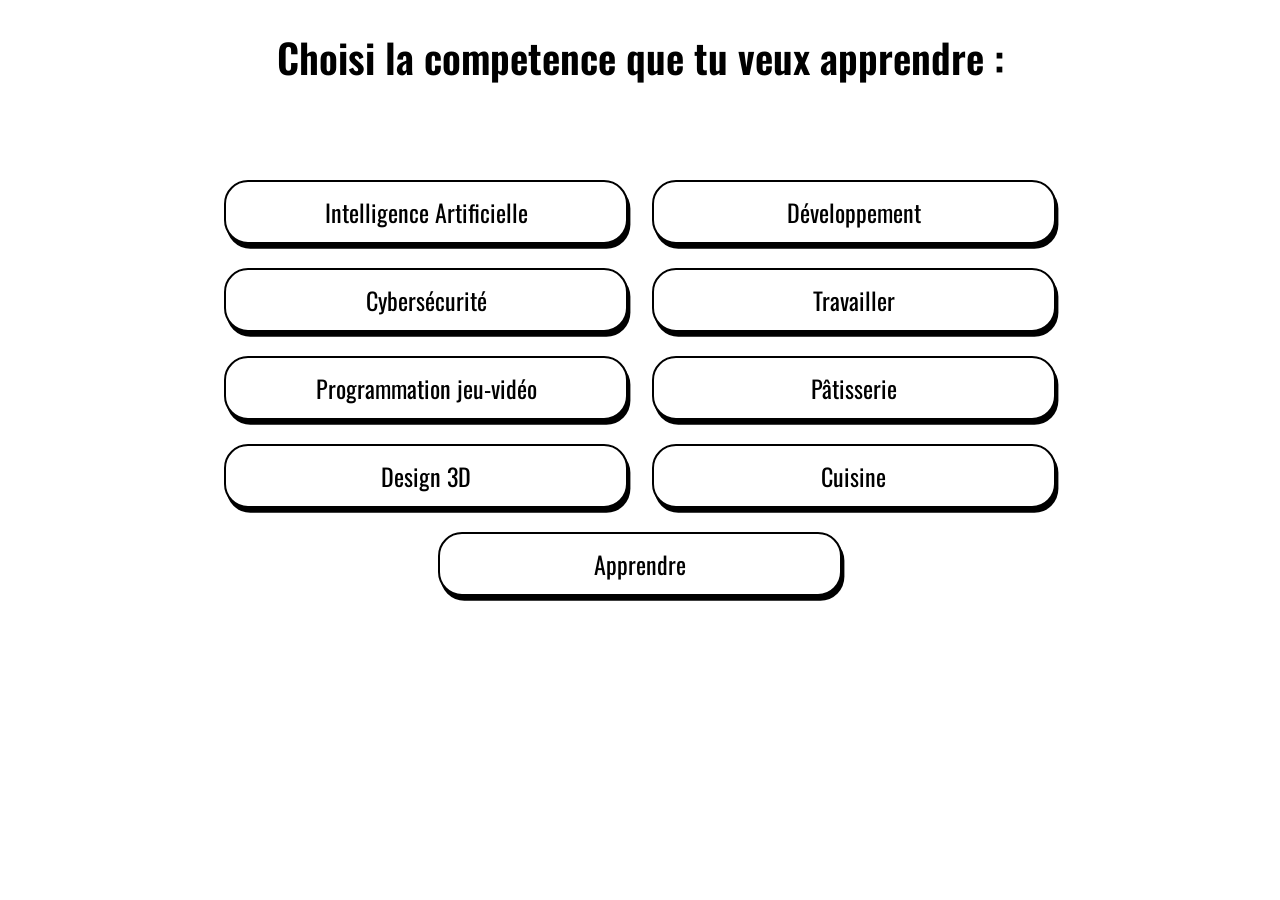
<file: index.html>
<!DOCTYPE html>
<html lang="fr">

<head>
    <meta charset="utf-8">
    <title>Page d'acceuil</title>
    <link rel="preconnect" href="https://fonts.googleapis.com">
    <link rel="preconnect" href="https://fonts.gstatic.com" crossorigin>
    <link href="https://fonts.googleapis.com/css2?family=Oswald:wght@200..700&display=swap" rel="stylesheet">
    <link rel="stylesheet" href="style.css">
</head>

<body>
    <h1>Choisi la competence que tu veux apprendre :</h1>
    <br><br><br>

    <div class="container">

        <a href="ia/index-ia.html" class="bouton-c">Intelligence Artificielle</a>
        
        <a href="dev/index-dev.html" class="bouton-c">Développement</a>
        
        <br>
        
        <a href="cyber/index-cyber.html" class="bouton-c">Cybersécurité</a>
        
        <a href="travailler/index-travailler.html" class="bouton-c">Travailler</a>
        
        <br>
        
        <a href="programation-jv/index-programation-jv.html" class="bouton-c">Programmation jeu-vidéo</a>
        
        <a href="patisserie/index-patisserie.html" class="bouton-c">Pâtisserie</a>
        
        <br>
        
        <a href="design-3d/index-design-3d.html" class="bouton-c">Design 3D</a>
        
        <a href="cuisine/index-cuisine.html" class="bouton-c">Cuisine</a>
        
        <br>
        
        <a href="apprendre/index-apprendre.html" class="bouton-c">Apprendre</a>
        
    </div>

</body>

</html>
</file>
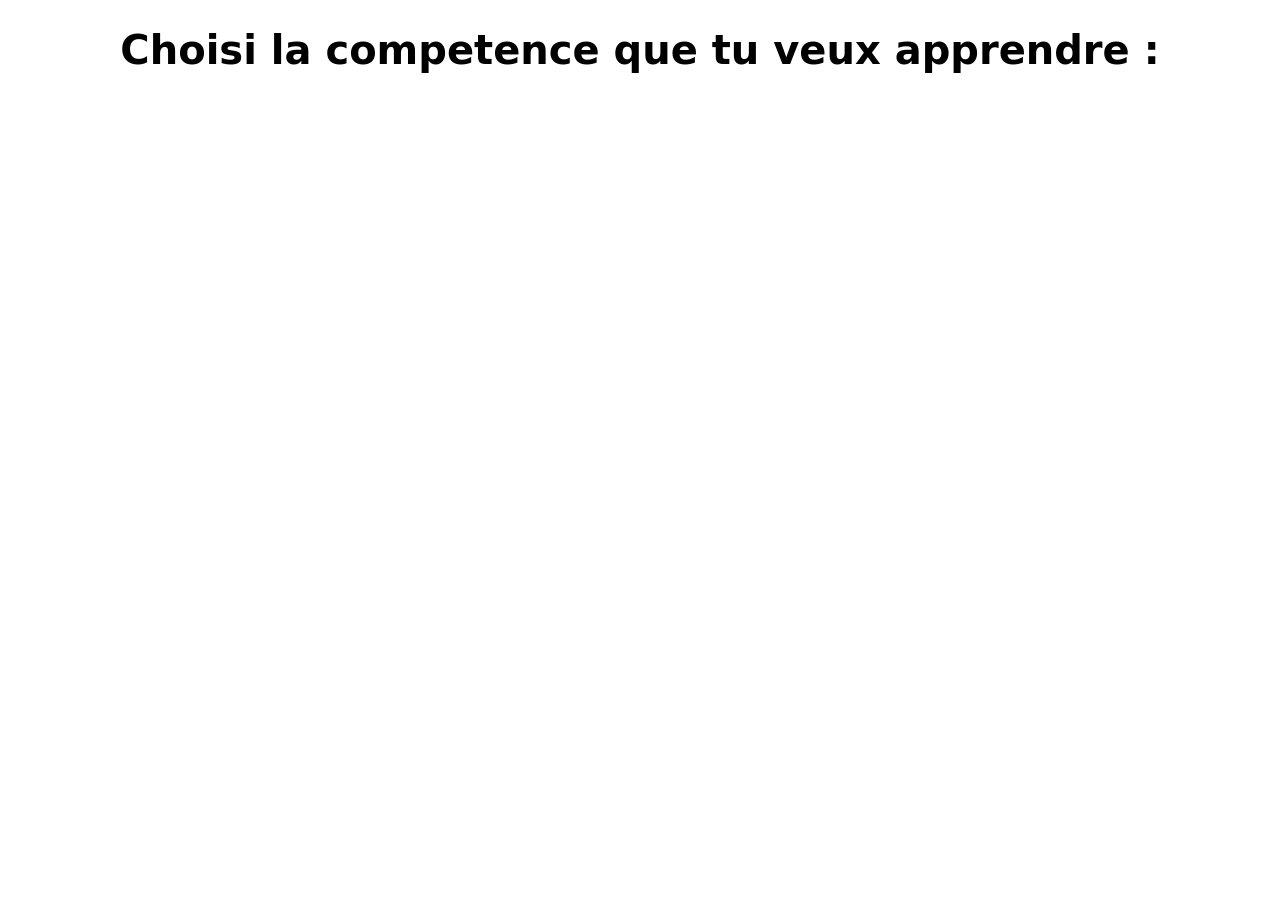
<file: index-projet.html>
<!DOCTYPE html>
<html lang="fr">

<head>
    <meta charset="utf-8">
    <title>Robbie Lens Photographie</title>
    <link rel="stylesheet" href="style.css">
</head>

<body>
    <h1>Choisi la competence que tu veux apprendre :</h1>
    <br><br><br>
    
</body>

</html>
</file>
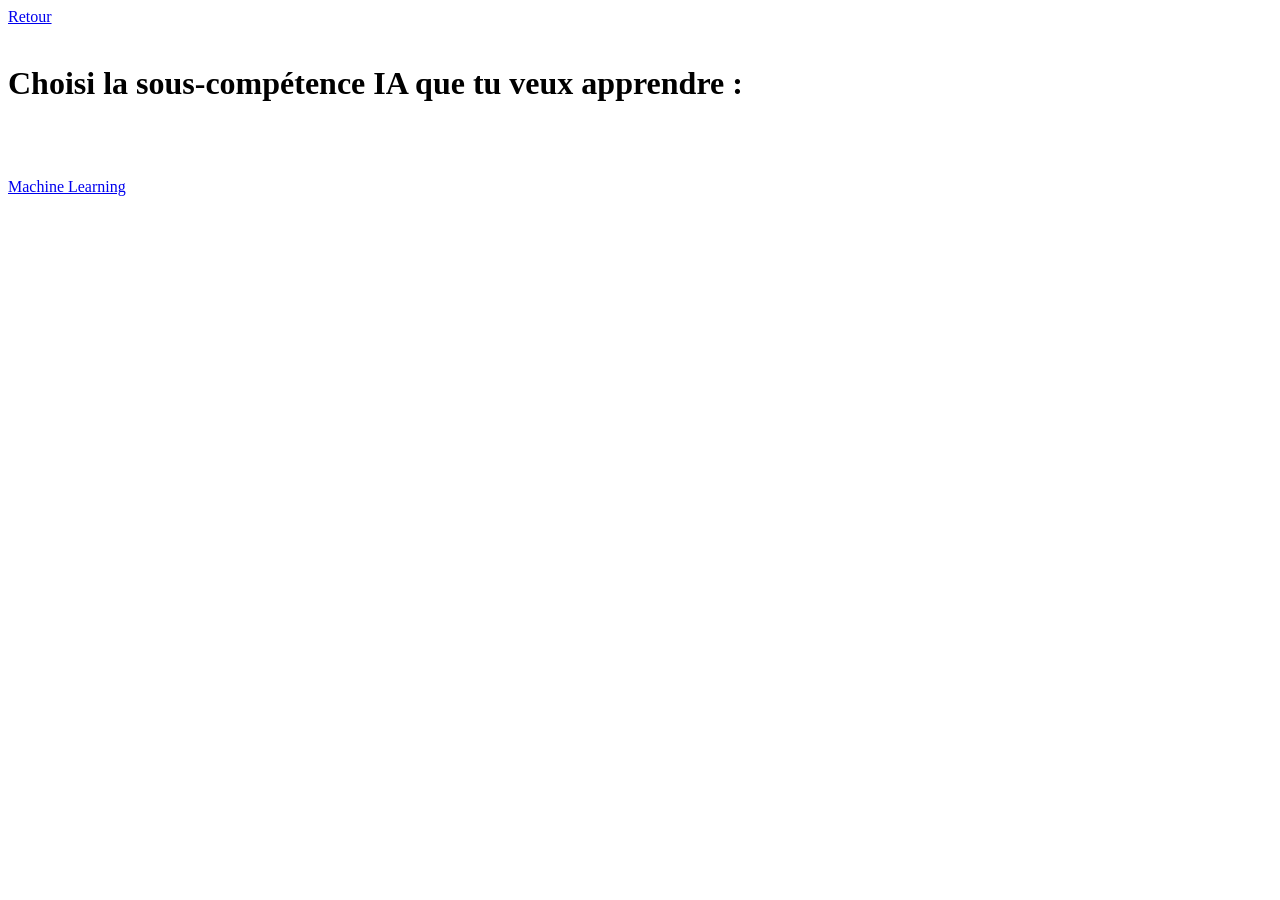
<file: apprendre/apprendre.html>
<!DOCTYPE html>
<html lang="fr">
    <head>
        <meta charset="utf-8">
        <title>IA</title>
    </head>
    <body>
      <a href="../index-projet.html">Retour</a><br><br> 
      <h1>Choisi la sous-compétence IA que tu veux apprendre :</h1><br><br><br>
      <a href="../sous-competence/machine-learning.html">Machine Learning</a> 
       
    </body>
</html>
</file>
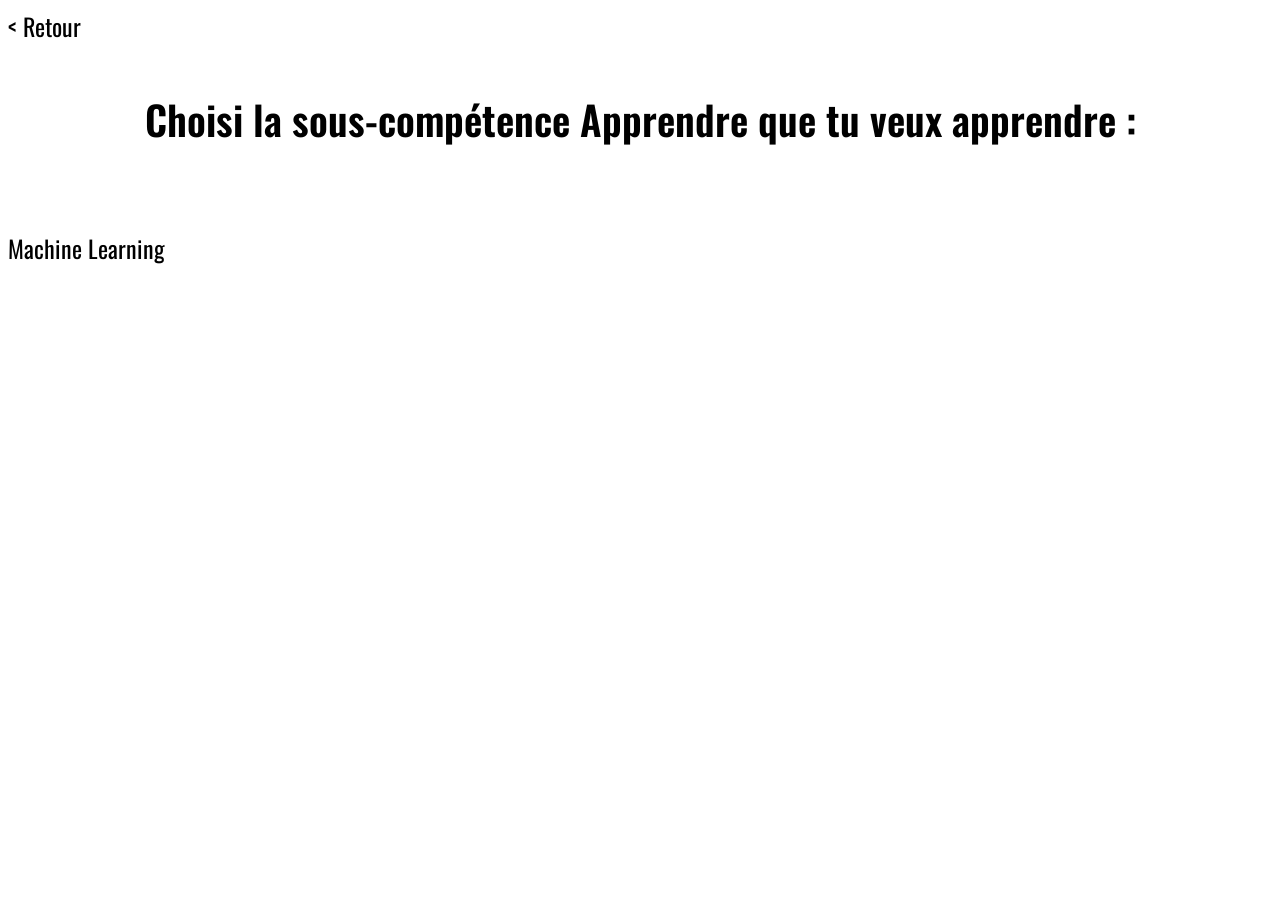
<file: apprendre/index-apprendre.html>
<!DOCTYPE html>
<html lang="fr">
    <head>
        <meta charset="utf-8">
        <title>Apprendre</title>
        <link rel="stylesheet" href="../style.css">
        <link rel="preconnect" href="https://fonts.googleapis.com">
        <link rel="preconnect" href="https://fonts.gstatic.com" crossorigin>
        <link href="https://fonts.googleapis.com/css2?family=Boldonse&family=Oswald&display=swap" rel="stylesheet">
    </head>
    <body>
      <a href="../index.html">< Retour</a><br><br> 
      <h1>Choisi la sous-compétence Apprendre que tu veux apprendre :</h1><br><br><br>
      <a href="../sous-competence/machine-learning.html">Machine Learning</a> 
       
    </body>
</html>
</file>
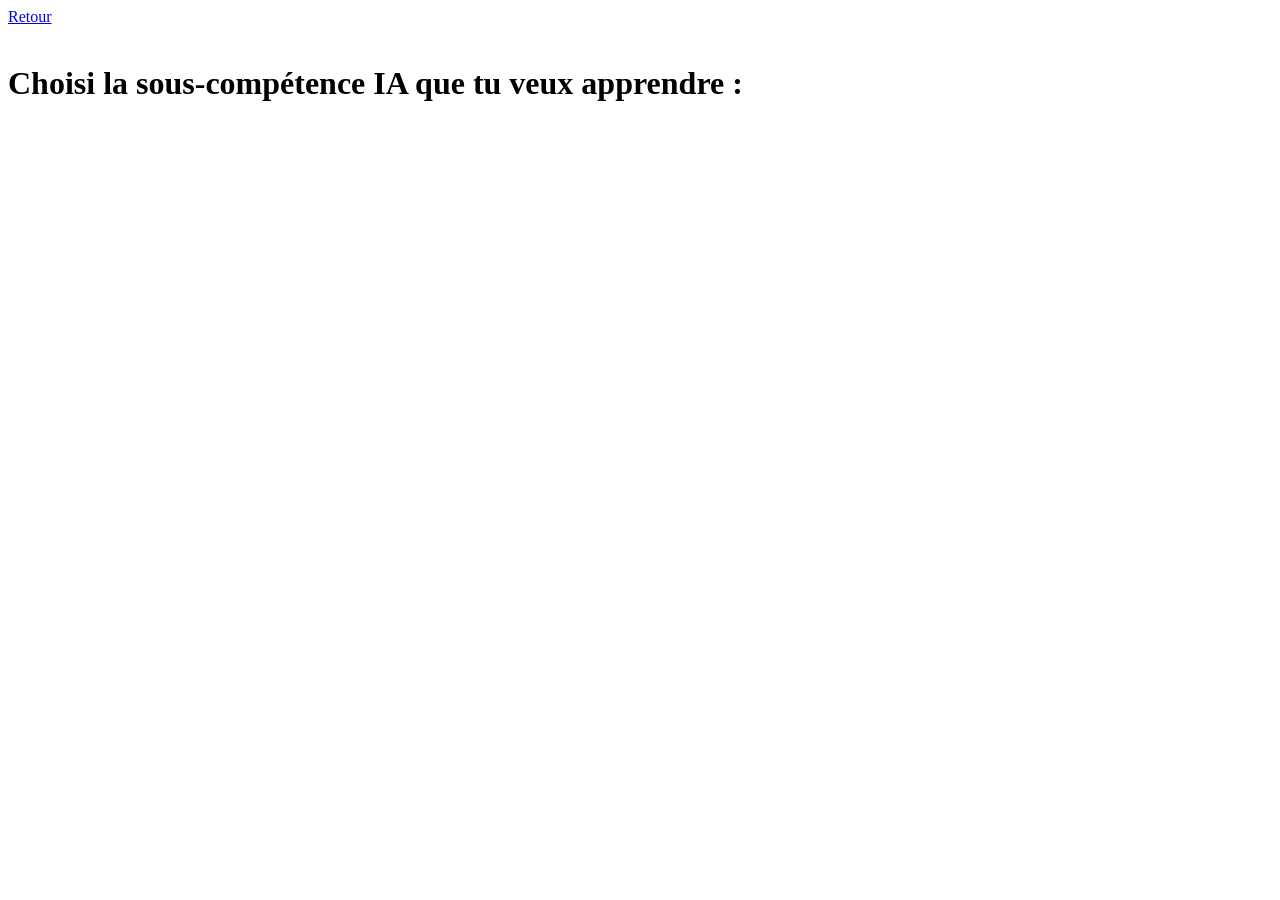
<file: competence/ia.html>
<!DOCTYPE html>
<html lang="fr">
    <head>
        <meta charset="utf-8">
        <title>IA</title>
    </head>
    <body>
      <a href="../index.html">Retour</a><br><br> 
      <h1>Choisi la sous-compétence IA que tu veux apprendre :</h1><br><br><br>
        
    </body>
</html>
</file>
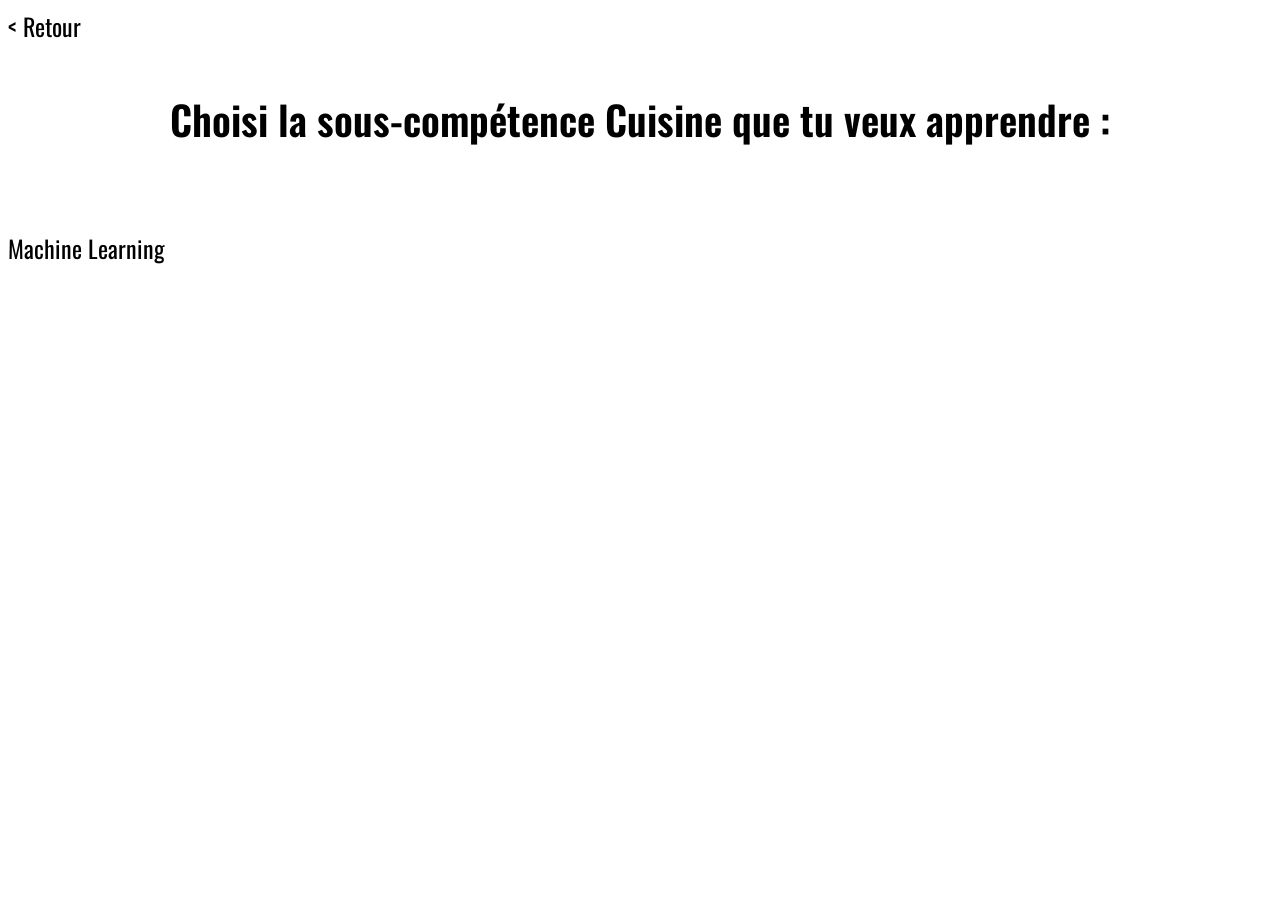
<file: cuisine/index-cuisine.html>
<!DOCTYPE html>
<html lang="fr">
    <head>
        <meta charset="utf-8">
        <title>Cuisine</title>
        <link rel="stylesheet" href="../style.css">
        <link rel="preconnect" href="https://fonts.googleapis.com">
        <link rel="preconnect" href="https://fonts.gstatic.com" crossorigin>
        <link href="https://fonts.googleapis.com/css2?family=Boldonse&family=Oswald&display=swap" rel="stylesheet">
    </head>
    <body>
      <a href="../index.html">< Retour</a><br><br> 
      <h1>Choisi la sous-compétence Cuisine que tu veux apprendre :</h1><br><br><br>
      <a href="../sous-competence/machine-learning.html">Machine Learning</a> 
       
    </body>
</html>
</file>
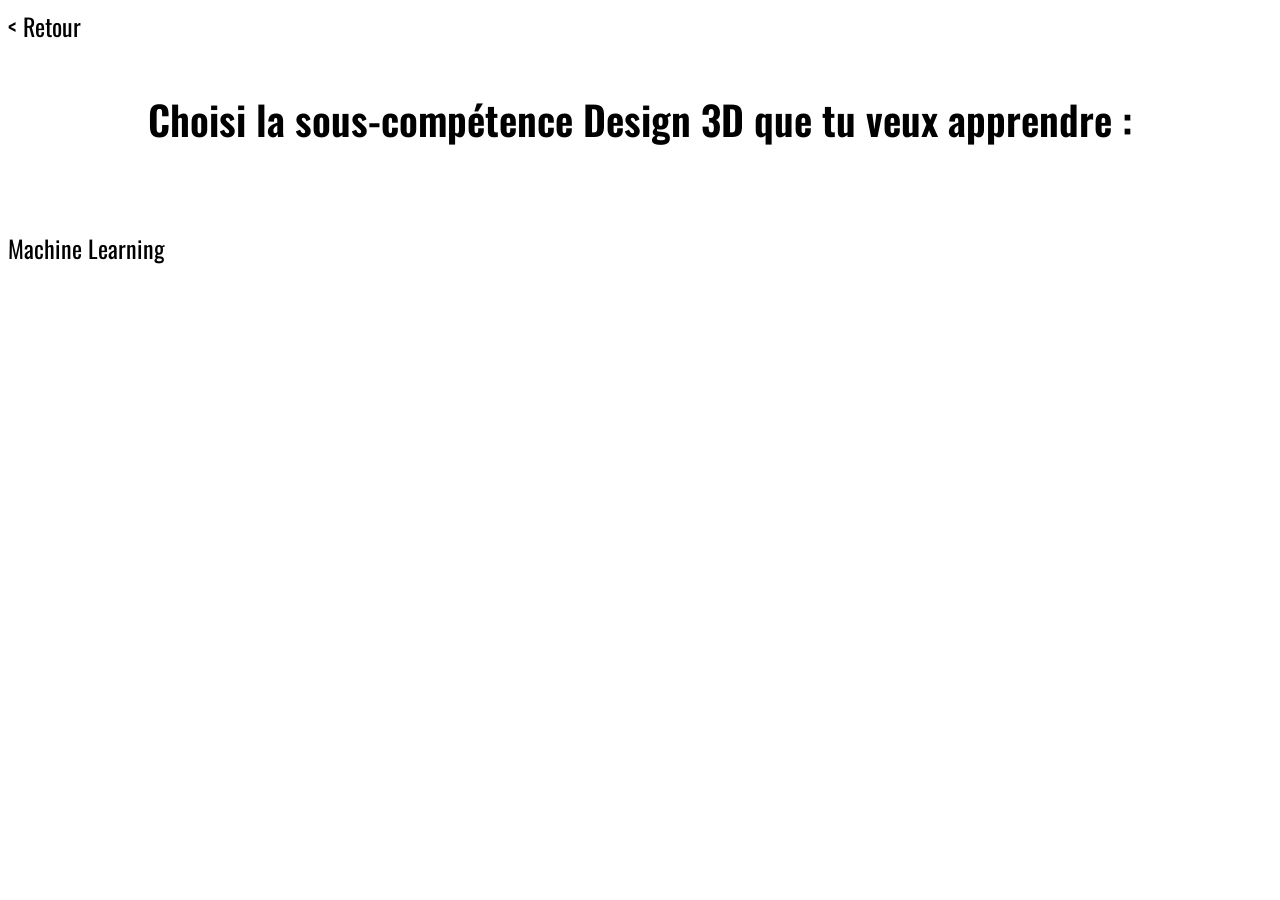
<file: design-3d/index-design-3d.html>
<!DOCTYPE html>
<html lang="fr">
    <head>
        <meta charset="utf-8">
        <title>Design 3D</title>
        <link rel="stylesheet" href="../style.css">
        <link rel="preconnect" href="https://fonts.googleapis.com">
        <link rel="preconnect" href="https://fonts.gstatic.com" crossorigin>
        <link href="https://fonts.googleapis.com/css2?family=Boldonse&family=Oswald&display=swap" rel="stylesheet">
    </head>
    <body>
      <a href="../index.html">< Retour</a><br><br> 
      <h1>Choisi la sous-compétence Design 3D que tu veux apprendre :</h1><br><br><br>
      <a href="../sous-competence/machine-learning.html">Machine Learning</a> 
       
    </body>
</html>
</file>
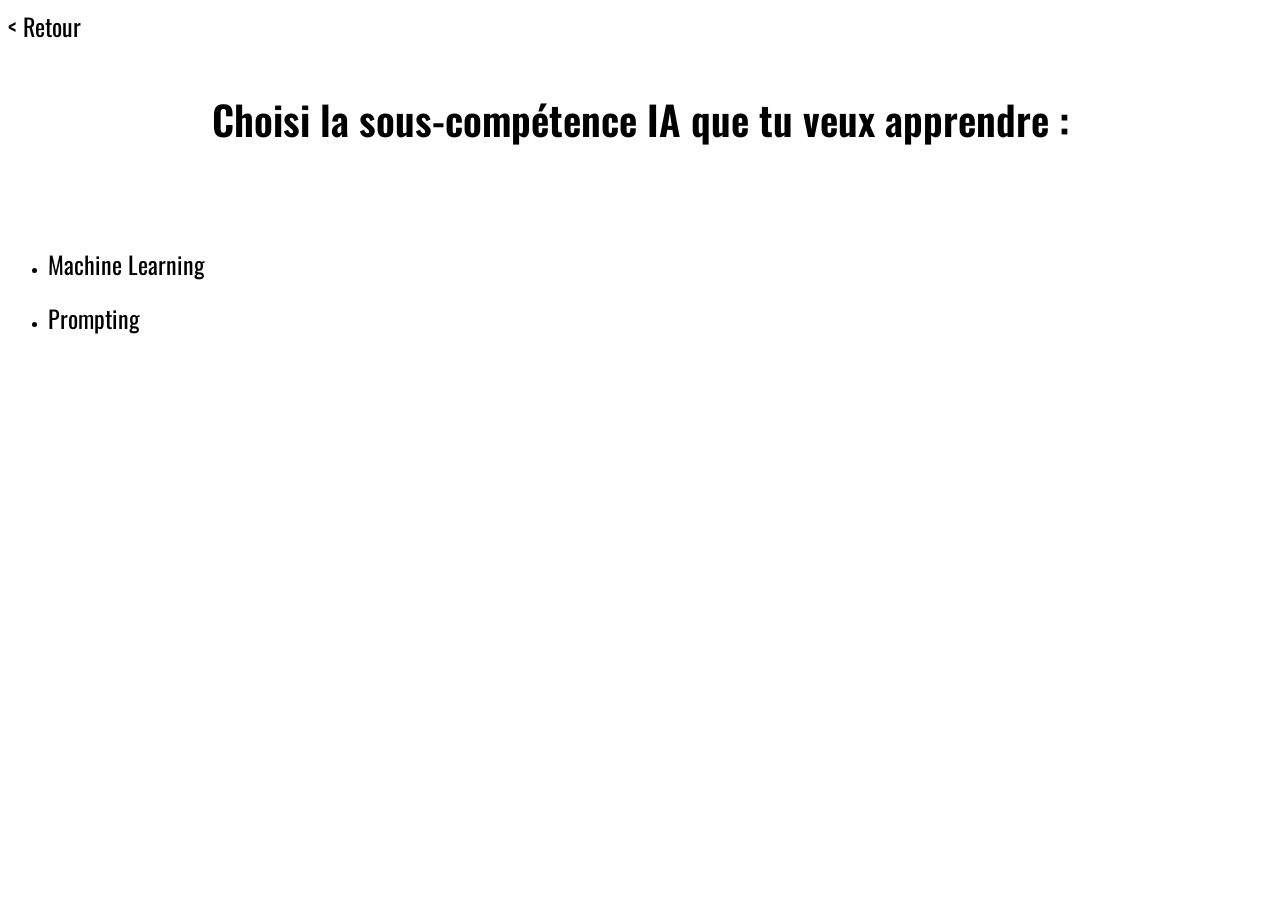
<file: ia/ia.html>
<!DOCTYPE html>
<html lang="fr">
    <head>
        <meta charset="utf-8">
        <title>IA</title>
        <link rel="stylesheet" href="../style.css">
        <link rel="preconnect" href="https://fonts.googleapis.com">
        <link rel="preconnect" href="https://fonts.gstatic.com" crossorigin>
        <link href="https://fonts.googleapis.com/css2?family=Boldonse&family=Oswald&display=swap" rel="stylesheet">
    </head>
    <body>
      <a href="../index.html">< Retour</a><br><br> 
      <h1>Choisi la sous-compétence IA que tu veux apprendre :</h1><br><br><br>
      
      <ul>
      <li><a href="sc-ia/machine-learning/machine-learning.html">Machine Learning</a><br><br></li>
      
      <li><a href="sc-ia/prompting/prompting.html">Prompting</a><br><br></li>
      
      </ul>
    </body>
</html>
</file>
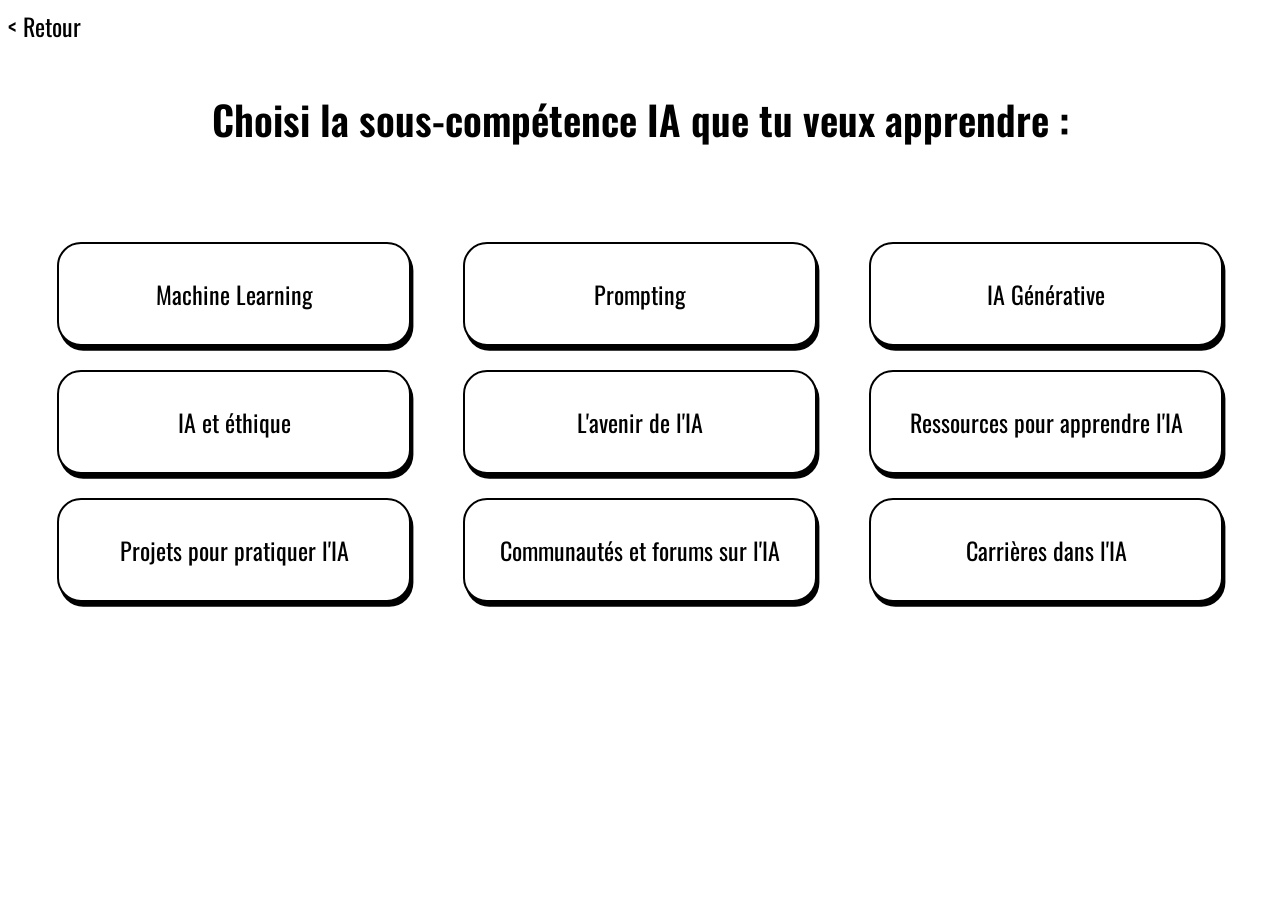
<file: ia/index-ia.html>
<!DOCTYPE html>
<html lang="fr">
    <head>
        <meta charset="utf-8">
        <title>IA</title>
        <link rel="stylesheet" href="../style.css">
        <link rel="preconnect" href="https://fonts.googleapis.com">
        <link rel="preconnect" href="https://fonts.gstatic.com" crossorigin>
        <link href="https://fonts.googleapis.com/css2?family=Boldonse&family=Oswald&display=swap" rel="stylesheet">
    </head>
    <body>
        <a href="../index.html">< Retour</a><br><br> 
        <h1>Choisi la sous-compétence IA que tu veux apprendre :</h1>
        
        <br><br><br>

        <div>
      
            <a href="machine-learning.html" class="bouton-s-c">Machine Learning</a>
      
            <a href="prompting.html" class="bouton-s-c">Prompting</a>

            <a href="ia-generative.html" class="bouton-s-c">IA Générative</a>
        
            <br>

            <a href="ia-ethique.html" class="bouton-s-c">IA et éthique</a>

            <a href="ia-avenir.html" class="bouton-s-c">L'avenir de l'IA</a>

            <a href="ia-ressources.html" class="bouton-s-c">Ressources pour apprendre l'IA</a>

            <br>

            <a href="ia-projets.html" class="bouton-s-c">Projets pour pratiquer l'IA</a>

            <a href="ia-communities.html" class="bouton-s-c">Communautés et forums sur l'IA</a>

            <a href="ia-carrieres.html" class="bouton-s-c">Carrières dans l'IA</a>

        </div>

    </body>
</html>
</file>
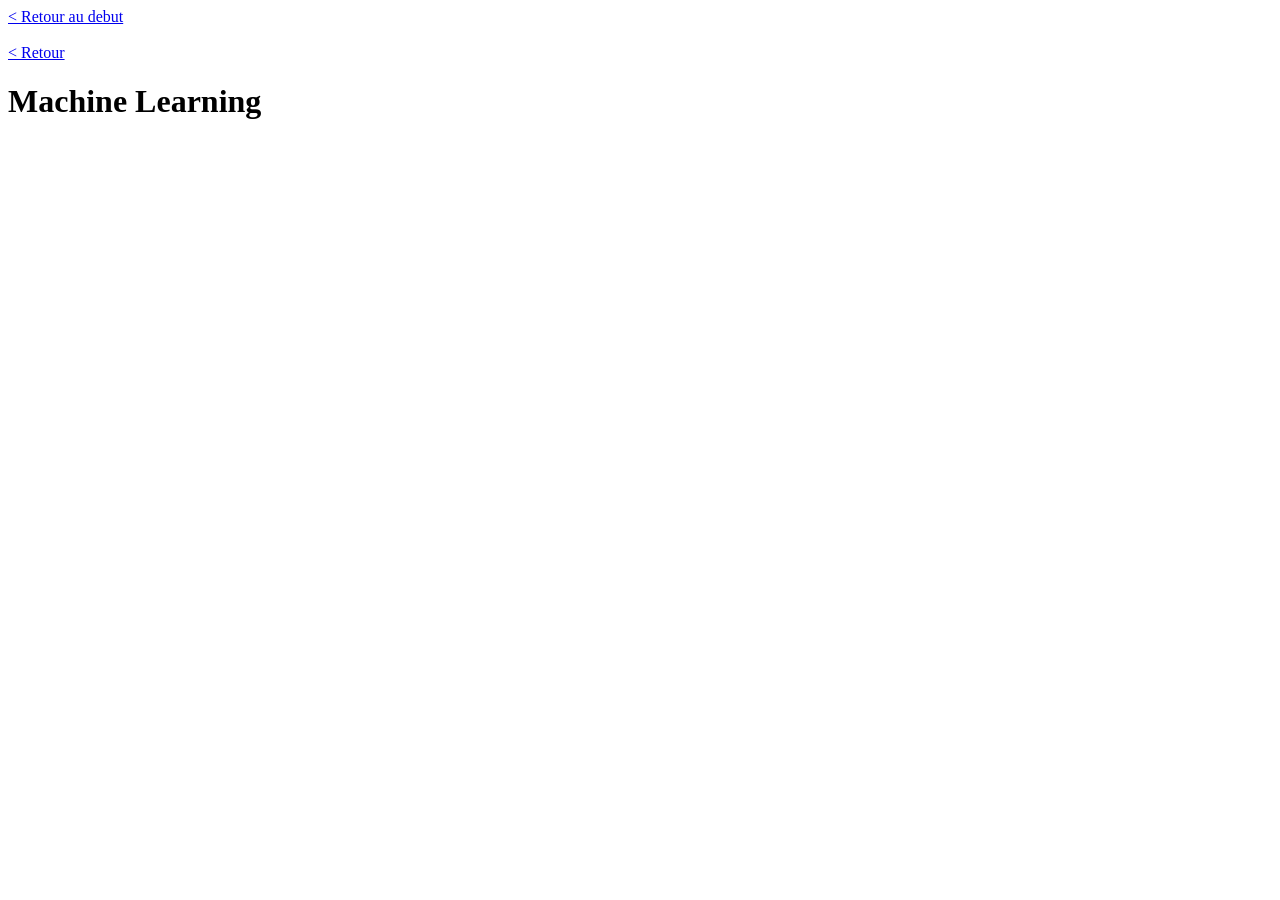
<file: ia/machine-learning.html>
<!DOCTYPE html>
<html lang="fr">
    <head>
        <meta charset="utf-8">
        <title>Machine Learning</title>
    </head>
    <body>
        <a href="../index.html">< Retour au debut</a><br><br>
        <a href="index-ia.html">< Retour</a><br>
        <h1>Machine Learning</h1><br><br><br>
    </body>
</html>
</file>
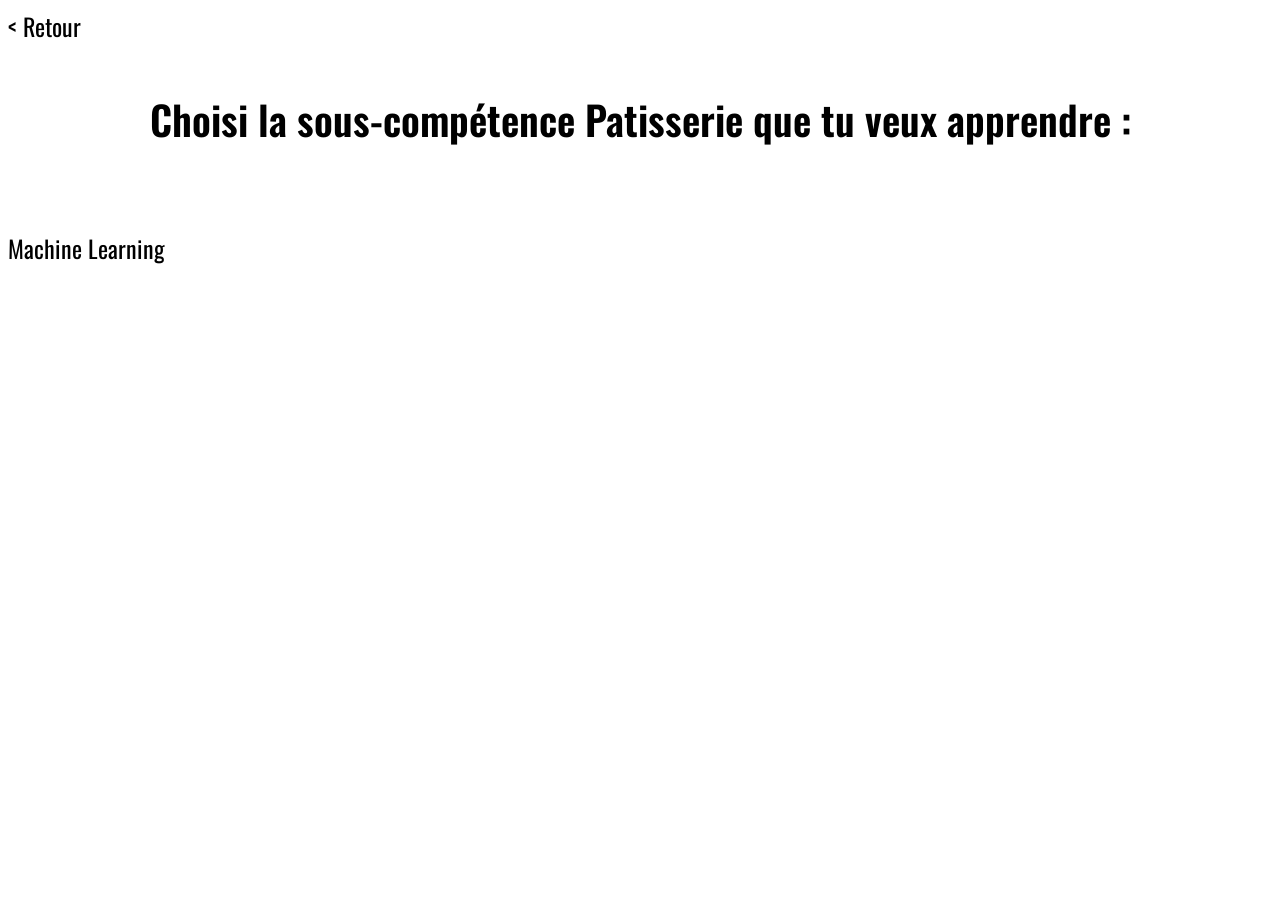
<file: patisserie/index-patisserie.html>
<!DOCTYPE html>
<html lang="fr">
    <head>
        <meta charset="utf-8">
        <title>Patisserie</title>
        <link rel="stylesheet" href="../style.css">
        <link rel="preconnect" href="https://fonts.googleapis.com">
        <link rel="preconnect" href="https://fonts.gstatic.com" crossorigin>
        <link href="https://fonts.googleapis.com/css2?family=Boldonse&family=Oswald&display=swap" rel="stylesheet">
    </head>
    <body>
      <a href="../index.html">< Retour</a><br><br> 
      <h1>Choisi la sous-compétence Patisserie que tu veux apprendre :</h1><br><br><br>
      <a href="../sous-competence/machine-learning.html">Machine Learning</a> 
       
    </body>
</html>
</file>
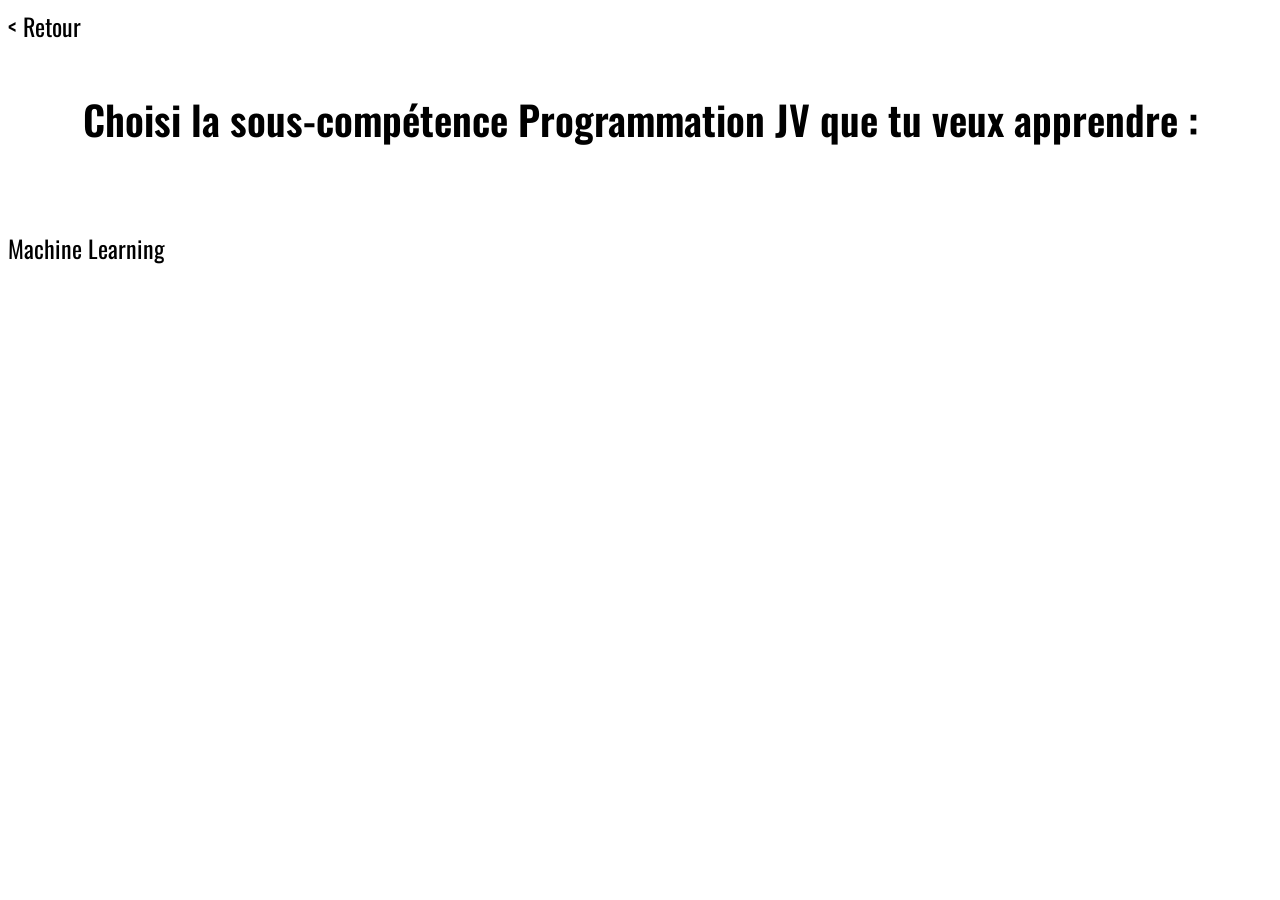
<file: programation-jv/index-programation-jv.html>
<!DOCTYPE html>
<html lang="fr">
    <head>
        <meta charset="utf-8">
        <title>Programmation JV</title>
        <link rel="stylesheet" href="../style.css">
        <link rel="preconnect" href="https://fonts.googleapis.com">
        <link rel="preconnect" href="https://fonts.gstatic.com" crossorigin>
        <link href="https://fonts.googleapis.com/css2?family=Boldonse&family=Oswald&display=swap" rel="stylesheet">
    </head>
    <body>
      <a href="../index.html">< Retour</a><br><br> 
      <h1>Choisi la sous-compétence Programmation JV que tu veux apprendre :</h1><br><br><br>
      <a href="../sous-competence/machine-learning.html">Machine Learning</a> 
       
    </body>
</html>
</file>
<file: style.css>
a{
  font-size: 1.5em;
  color: black;
  font-family:"Oswald", system-ui;
  font-weight: 400;
  text-decoration: none;
}

h1{
  font-size: 2.5em;
  font-family:"Oswald", system-ui;
  font-weight: 600;
  text-align: center;
}

div{
  text-align: center;
}

.bouton-c {
  position: relative;
  display: inline-block;
  width: 400px;
  height: 60px;
  line-height: 60px;
  margin: 0.5em 0.4em;
  background-color: white;
  border: 2px solid black;
  box-shadow: black 0.1em 0.2em 0px;
  border-radius: 1em 1em 1em 1em;
  transition: transform 0.5s ease-in-out, box-shadow 0.5s ease-in-out;
}

.bouton-c:hover {
  box-shadow: black 0em 0em 0px;
  transform: translate(0.1em, 0.2em);
}

.bouton-s-c {
  position: relative;
  display: inline-block;
  width: 350px;
  height: 100px;
  line-height: 100px;
  margin: 0.5em 1em;
  background-color: white;
  border: 2px solid black;
  box-shadow: black 0.1em 0.2em 0px;
  border-radius: 1em 1em 1em 1em;
  transition: transform 0.5s ease-in-out, box-shadow 0.5s ease-in-out;
}

.bouton-s-c:hover {
  box-shadow: black 0em 0em 0px;
  transform: translate(0.1em, 0.2em);
}
</file>
